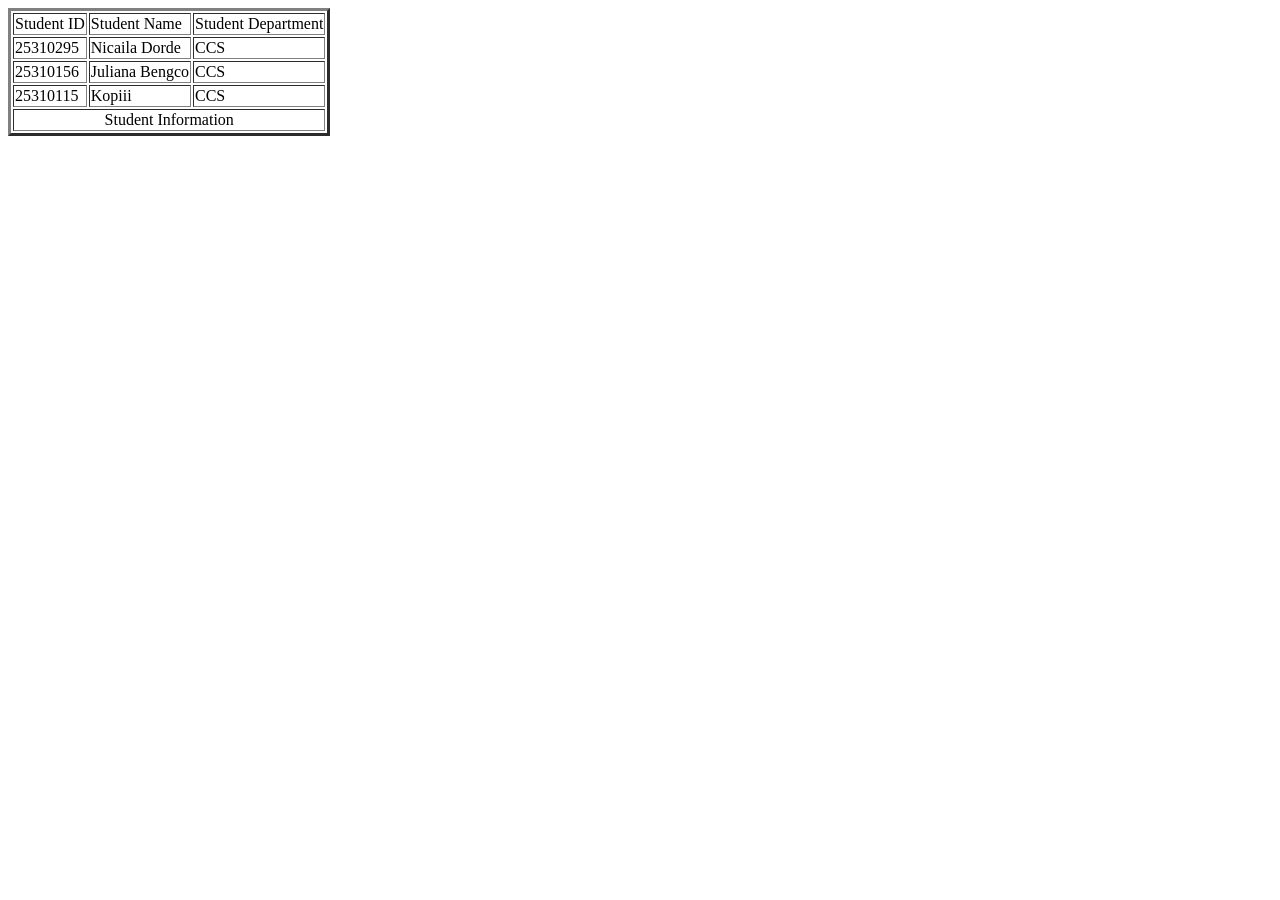
<file: index.html>
<!DOCTYPE html>
<html lang="en">
<head>
    <meta charset="UTF-8">
    <meta name="viewport" content="width=device-width, initial-scale=1.0">
    <title>HOME</title>
</head>
<body>
    <!-- <h1>Welcome to My First Website</h1>
    <h2>Hello, World!</h2>
    <h3>This is a simple heading.</h3>
    <h4>This is a smaller heading.</h4>
    <h5>This is an even smaller heading.</h5>
    <h6>This is the smallest heading.</h6> 
<hr>
    <p>Lorem ipsum sit amet, consectetur adipiscing elit. Sed do eiusmod<br> <br> tempor incididunt ut labore et dolore magna aliqua. 
    </p>
<hr>
<h4>Unordered Fruits</h4>
<ul> 
    <li>MANGO</li>
    <li>GRAHAM</li>
    <li>ano tara</li>
</ul>

<h4>Ordered Fruits</h4>
<ol>
    <li>Guava</li>
    <li>Mangostene</li>
    <li>Dubai chewy chocho</li>
</ol>

<a href="about/about.html">Go to About Us</a>

<hr>
    <h1>Forms</h1>

    <br>

<label for="username">Username:</label>
<input type="text">
<br>
<label for="password">Password:</label>
<input type="password">

<br>
<button>Login</button>

<br>

<img src="https://tse3.mm.bing.net/th/id/OIP.Oxd6nlZWPSj3uBEWSpE_IwHaHa?pid=ImgDet&w=182&h=182&c=7&o=7&rm=3">
<img src="/photo/Fde.jpg">
<img src="/photo/bbba746881e78f20a6ed1d010b92e58a.jpg"> -->

<table border="3">
    <thead>
        <tr>
            <td>Student ID</td>
            <td>Student Name</td>
            <td>Student Department</td>
        </tr>

    </thead>

    <tbody>
        <tr>
            <td>25310295</td>
            <td> Nicaila Dorde </td>
            <td>CCS</td>
        </tr>

        <tr>
            <td>25310156</td>
            <td>Juliana Bengco</td>
            <td>CCS</td>
        </tr>

        <tr>
            <td>25310115</td>
            <td>Kopiii</td>
            <td>CCS</td>
        </tr>

    </tbody>

    <tfoot>
        <tr>
            <td colspan="3" align="center">Student Information</td>
        </tr>
    </tfoot>

</table>

</body>
</html>
</file>
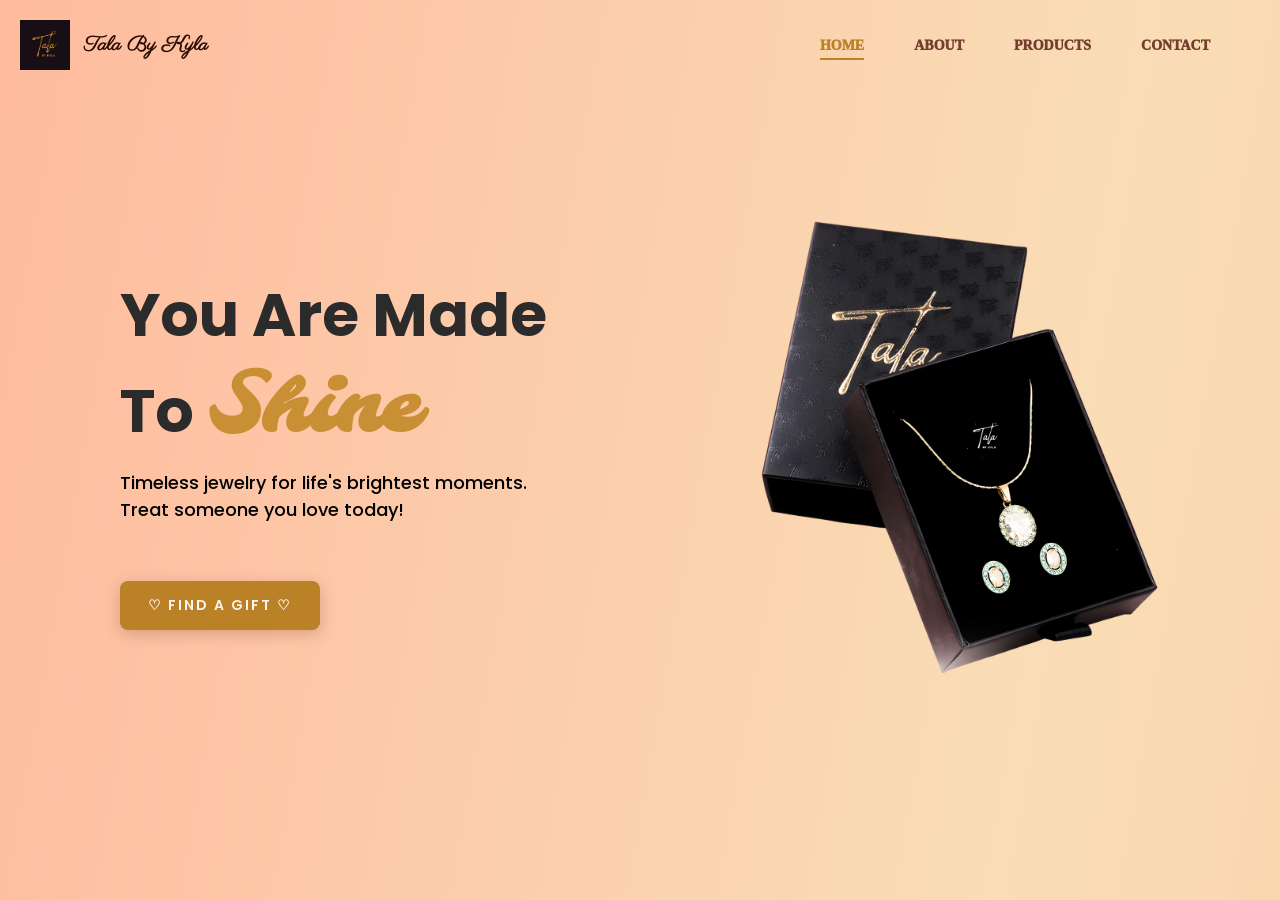
<file: GITHUB/MIDTERMS-EXAM/index.html>
<!DOCTYPE html>
<html lang="en">
<head>
    <meta charset="UTF-8">
    <meta name="viewport" content="width=device-width, initial-scale=1.0">
    <title>Tala By Kyla</title>
    
    <link rel="stylesheet" href="herosecDesign.css">

    <link rel="preconnect" href="https://fonts.googleapis.com">
    <link rel="preconnect" href="https://fonts.gstatic.com" crossorigin>
    <link href="https://fonts.googleapis.com/css2?family=Molle:ital@1&family=Parisienne&family=Poppins:ital,wght@0,100;0,200;0,300;0,400;0,500;0,600;0,700;0,800;0,900;1,100;1,200;1,300;1,400;1,500;1,600;1,700;1,800;1,900&display=swap" rel="stylesheet">

</head>
<body>
    <header>
        <div class="brandLogo">
            <img src="Brand Images/Tala By Kyla Logo.jpg" alt="Tala By Kyla Logo">
            <h3 class="brandName">Tala By Kyla</h3>
        </div>

        <div class="navigation">
            <ul id="nav-items">
                <li> <a href="#home" class="active">home</a> </li>
                <li> <a href="#about">about</a> </li>
                <li> <a href="#products">products</a> </li>
                <li> <a href="#contact">contact</a> </li>
            </ul>
        </div>
    </header>
    <div class="hero-section">
        <div class="hero-content">
            <h1>You Are Made</h1>
            <h1> To <span> Shine</span></h1>
            <p>Timeless jewelry for life's brightest moments. Treat someone you love today!</p>
            <button>♡ Find a Gift ♡</button>
        </div>

        <div class="card">
            <img src="Brand Images/Tala Product2.png" alt="Diana Birthstone Necklace">
        </div>
    </div>
</body>
</file>
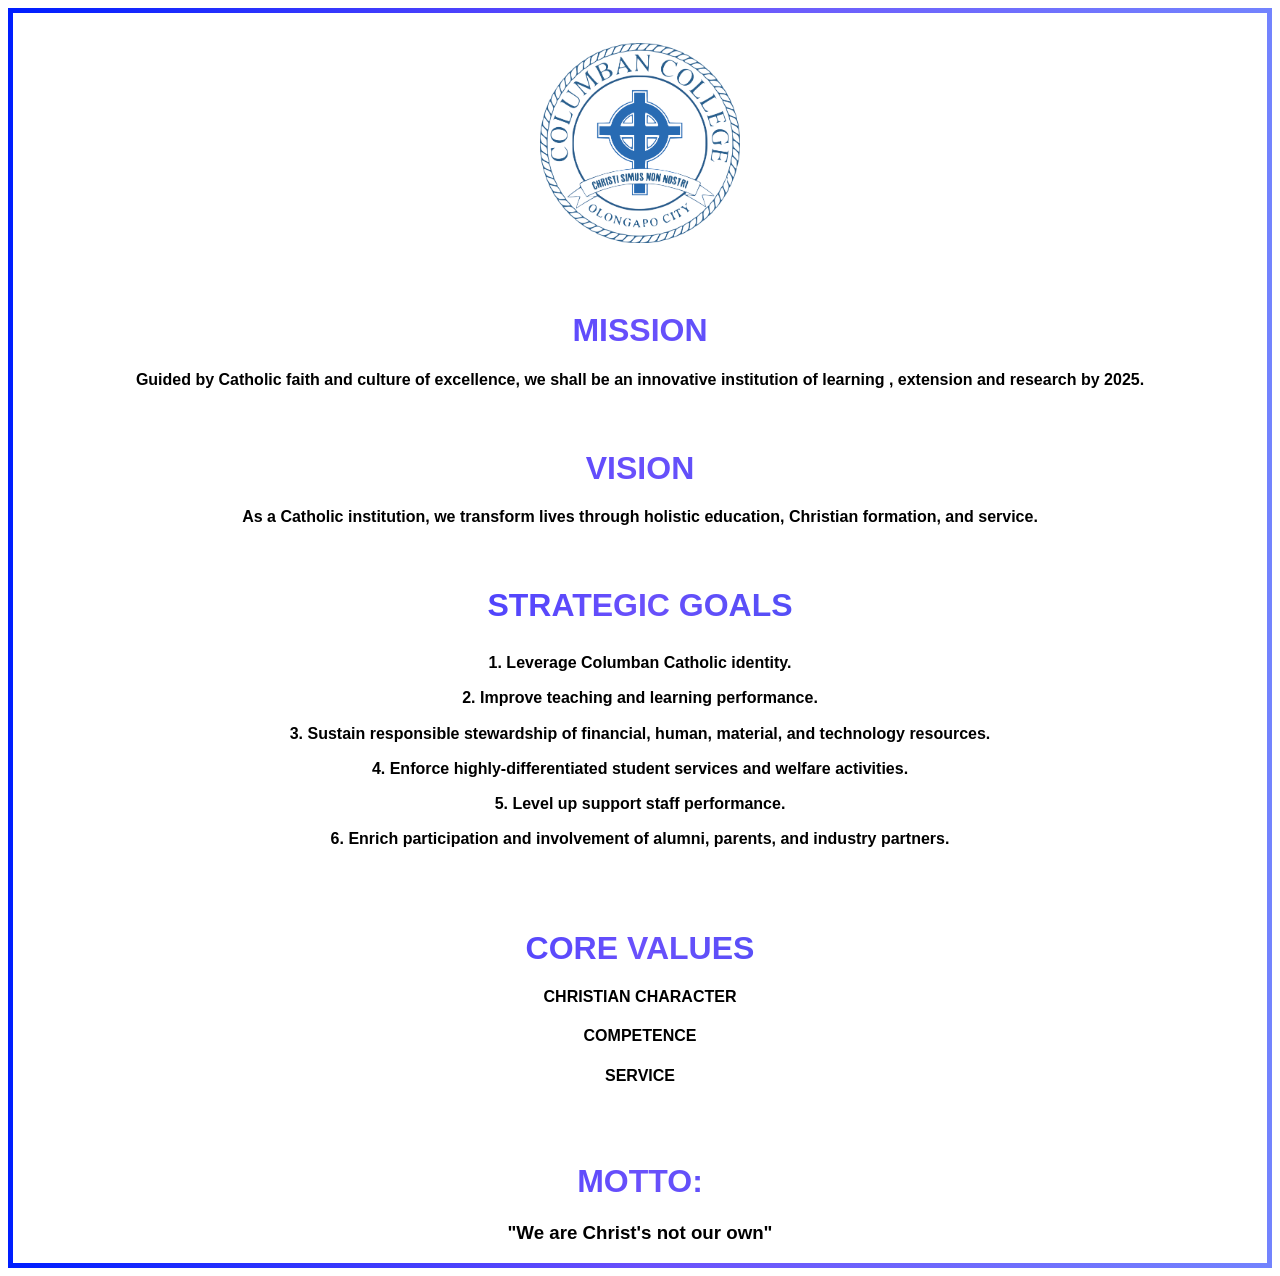
<file: PROJECTS/CCI - VMG (CSS)/VMG.html>
<!DOCTYPE html>
<html lang="en">
<head>
    <meta charset="UTF-8">
    <meta name="viewport" content="width=device-width, initial-scale=1.0">
    <title>CCI - VMG</title>
    <link rel="stylesheet" type="text/css" href="design.css">
</head>
<body>
    <div class="box">
        <div class="bilog">
        <img src="CCI - Logo/CCLOGOV.png"  width="200px" height="200px" class="logo">  
        </div>
<br>

<h1 >MISSION</h1>
<h4 >Guided by Catholic faith and culture of excellence, we shall be an innovative institution of learning , extension and research by 2025.</h4>
<br>

<h1 >VISION</h1>
<h4 >As a Catholic institution, we transform lives through holistic education, Christian formation, and service.</h4>
<br>

<h1> STRATEGIC GOALS</h1>
    <p >
    <strong>
    1. Leverage Columban Catholic identity.<br>
    2. Improve teaching and learning performance.<br>
    3. Sustain responsible stewardship of financial, human, material, and technology resources.<br>
    4. Enforce highly-differentiated student services and welfare activities.<br>
    5. Level up support staff performance.<br>
    6. Enrich participation and involvement of alumni, parents, and industry partners.</p>
    <br>
    <br>

<h1>CORE VALUES</h1>
    <h4>CHRISTIAN CHARACTER</h4>
    <h4>COMPETENCE</h4>
    <h4>SERVICE</h4>
<br>
<br>

<h1>MOTTO:</h1>
    <h3>"We are Christ's not our own"</h3>

</div>
    
</body>
</html>
</file>
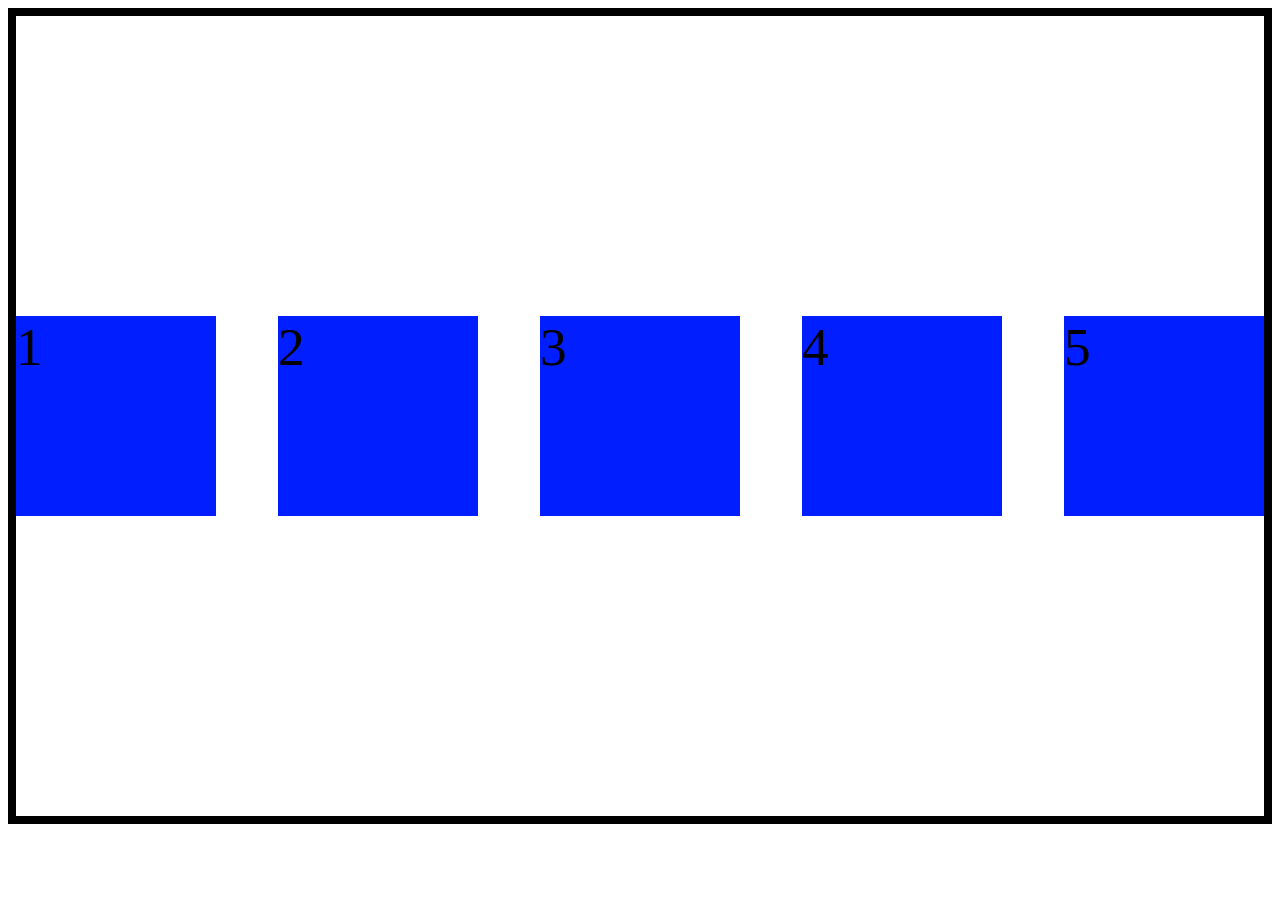
<file: PROJECTS/LEARNING/try.html>
<!DOCTYPE html>
<html lang="en">
<head>
    <meta charset="UTF-8">
    <meta name="viewport" content="width=device-width, initial-scale=1.0">
    <title>flexbox</title>
    <link rel="stylesheet" type="text/css" href="style.css">
</head>

<body>
    
<div class="bx">1</div>
<div class="bx">2</div>
<div class="bx">3</div>
<div class="bx">4</div>
<div class="bx">5</div>

</body>
</body>
</html>
</file>
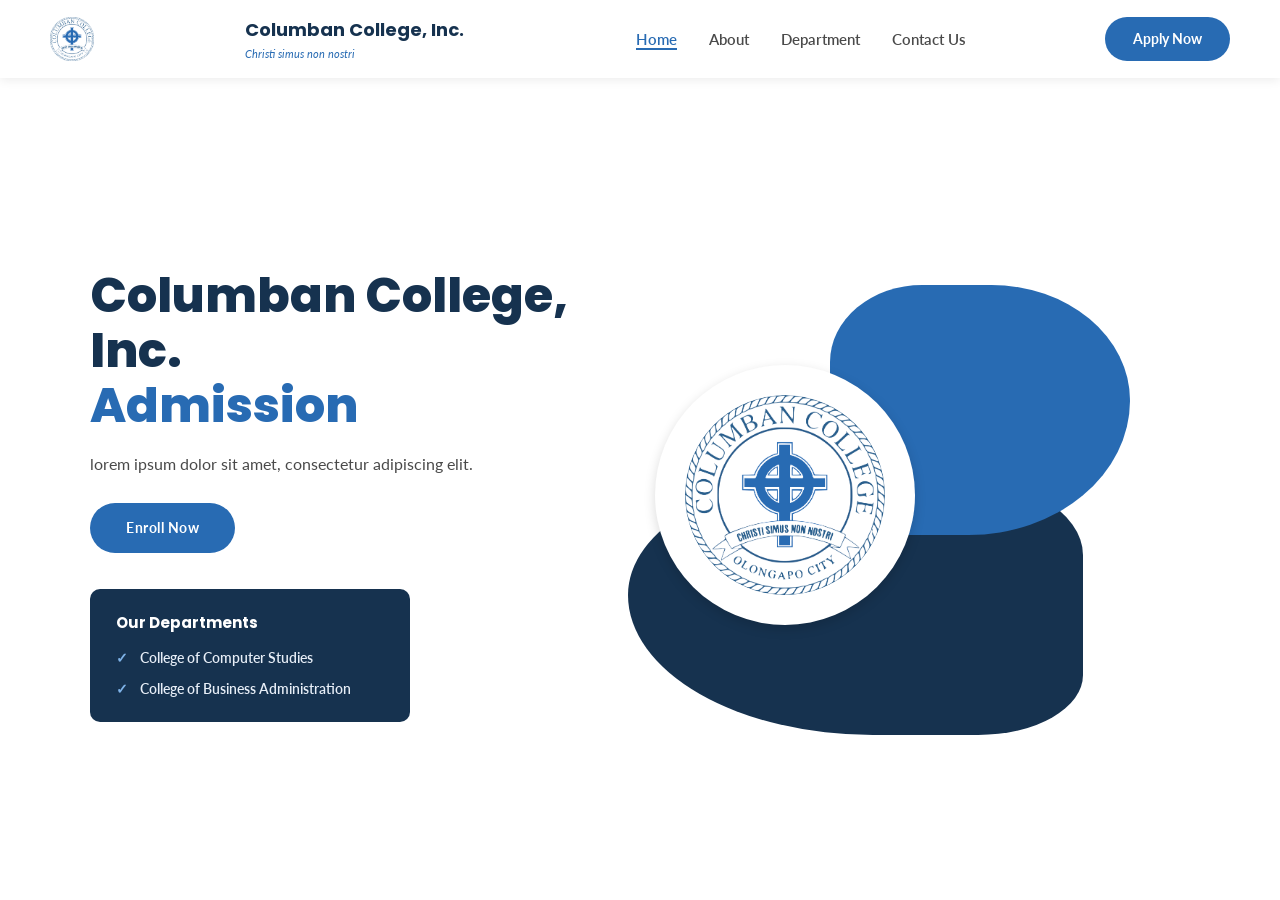
<file: PROJECTS/MIDTERM ACT1/web.html>
<!DOCTYPE html>
<html lang="en">
<head>
    <meta charset="UTF-8">
    <meta name="viewport" content="width=device-width, initial-scale=1.0">
    <title>Columban College, Inc.</title>
    
    <link rel="preconnect" href="https://fonts.googleapis.com">
    <link rel="preconnect" href="https://fonts.gstatic.com">
    <link href="https://fonts.googleapis.com/css2?family=Lato:wght@400;600;700&family=Poppins:wght@600;700;800&display=swap" rel="stylesheet">

    <link rel="stylesheet" href="designWeb.css">

</head>
<body>
    <header>
        <nav class="nav-bar">
            <div class="nav-left">
                <img class="nav-logo" src="CCLOGOV.png" alt="Columban College Logo">
            </div>

            <div class="nav-text">
                <span class="nav-title">Columban College, Inc.</span>
                <span class="nav-subtitle">Christi simus non nostri</span>
            </div>

            <nav class="nav-right">
                <ul class="nav-links">
                    <li> <a href="#home" class="active">Home</a> </li>
                    <li> <a href="#about">About</a></li>
                    <li> <a href="#department">Department</a> </li>
                    <li> <a href="#contact">Contact Us</a> </li>
                </ul>
            </nav>
    <a class="nav-btn" href="#home">Apply Now</a>
        </nav>
    </header>

    <section class="hero" id="home">
        <div class="hero-inner">
            <div class="hero-text">
                <h1 class = "hero-title">
                    <span class="line-dark">Columban College, Inc.</span>
                    <span class="line-accent">Admission</span>
                </h1>

                <p class="hero-desc">lorem ipsum dolor sit amet, consectetur adipiscing elit.</p>
                <a class="hero-btn" href="#home">Enroll Now</a>
                <div class="dept-box">
                    <p class="dept-box-title">Our Departments</p>
                    <ul class="dept-box-list">
                        <li>College of Computer Studies</li>
                        <li>College of Business Administration</li>
                    </ul>
                </div>
            </div>

            <div class="hero-visual">
                <div class="blob blob-dark"></div>
                <div class="blob blob-light"></div>
                <img class="hero-logo-big" src="CCLOGOV.png" alt="Columban College Logo">
            </div>
        </div>

    </section>
</file>
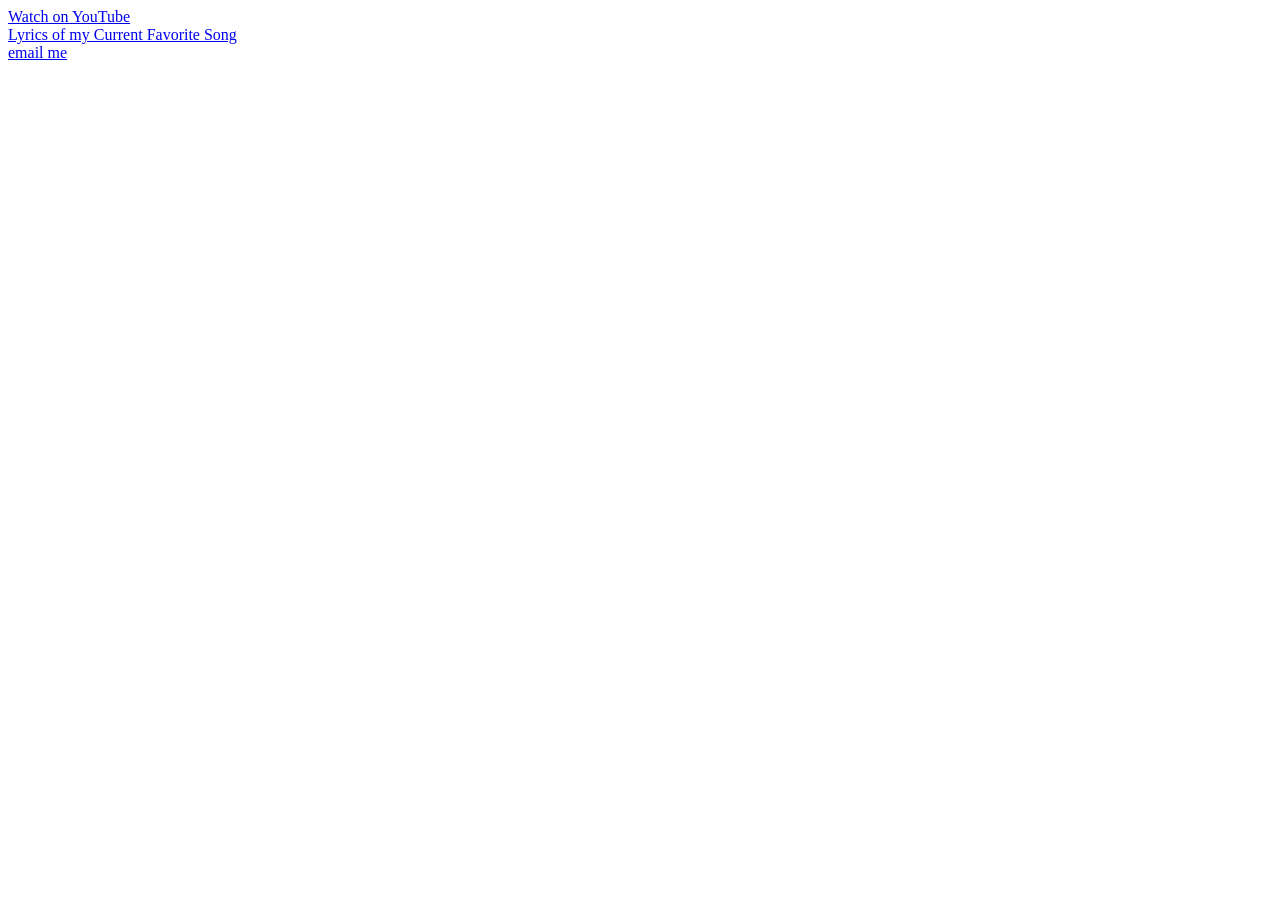
<file: PROJECTS/WEBSITENI SIO/sample.html>
<!DOCTYPE html>
<html lang="en">
<head>
    <meta charset="UTF-8">
    <meta name="viewport" content="width=device-width, initial-scale=1.0">
    <title>My Website</title>
</head>
<body>
     <a href="https://www.youtube.com/watch?v=HGTJBPNC-Gw&list=PLZPZq0r_RZOPP5Yjt6IqgytMRY5uLt4y3"
    target="_blank"
    title="Learning how to create a website with Brocode">
        Watch on YouTube
    </a>

    <br>

    <a href="sample1.html"> Lyrics of my Current Favorite Song</a>

    <br>

    <a href="mailto:saphjewel@gmail.com">
        email me
    </a>
</body>
</html>
</file>
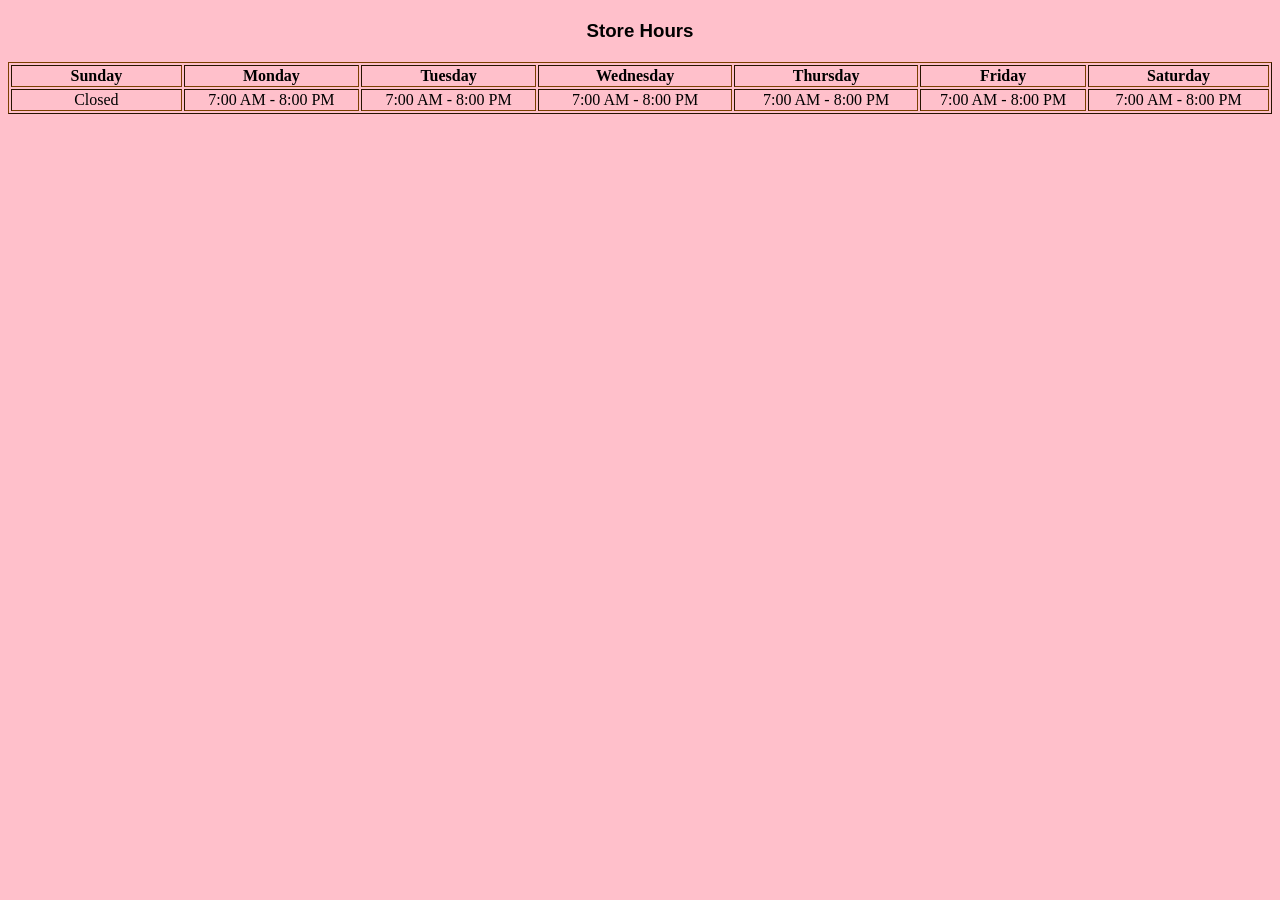
<file: PROJECTS/WEBSITENI SIO/sample3.html>
<!DOCTYPE html>
<html lang="en">
<head>
    <meta charset="UTF-8">
    <meta name="viewport" content="width=device-width, initial-scale=1.0">
    <title>Chae's Cafe</title>
    <link rel="icon" type="image/jpg" href="SAMPLE IMAGES/images.jpg">

    <link rel="stylesheet" href="sample3style.css">

</head>
<body>
    <h3> Store Hours</h3>
    <table border="1" style="border-color: #7B3F00;" class="store-hours">
        <tr> 
            <th>Sunday</th>
            <th>Monday</th>
            <th>Tuesday</th>
            <th>Wednesday</th>
            <th>Thursday</th>
            <th>Friday</th>
            <th>Saturday</th>
        </tr>
        <tr>
            <td>Closed</td>
            <td>7:00 AM - 8:00 PM</td>
            <td>7:00 AM - 8:00 PM</td>
            <td>7:00 AM - 8:00 PM</td>
            <td>7:00 AM - 8:00 PM</td>
            <td>7:00 AM - 8:00 PM</td>
            <td>7:00 AM - 8:00 PM</td>
        </tr>
    </table>
    
</body>
</html>
</file>
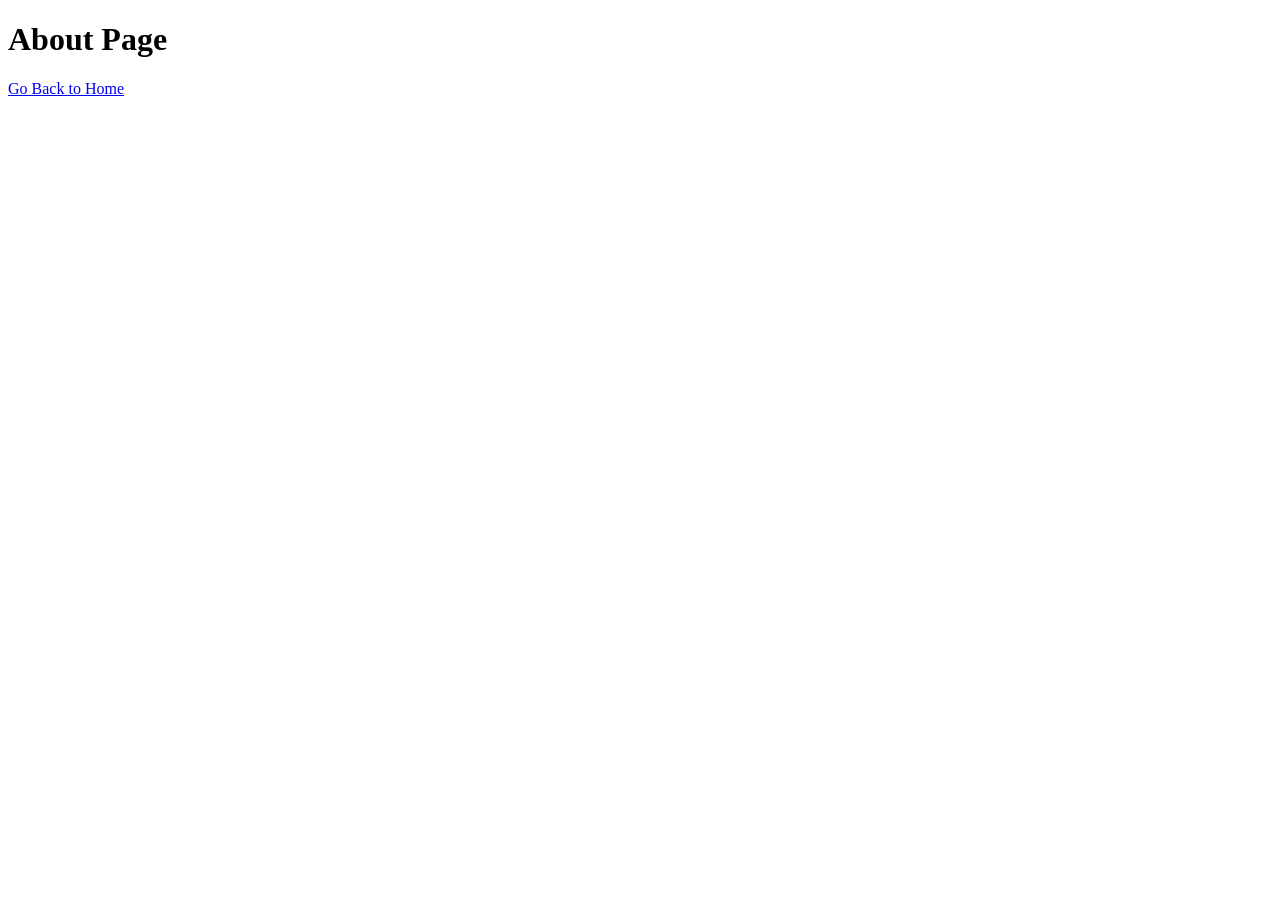
<file: PROJECTS/DORDE-HTML/about/about.html>
<!DOCTYPE html>
<html lang="en">
<head>
    <meta charset="UTF-8">
    <meta name="viewport" content="width=device-width, initial-scale=1.0">
    <title>ABOUT US</title>
</head>
<body>
    <h1>About Page</h1>
    <a href="../index.html">Go Back to Home</a>



</body>
</html>
</file>
<file: GITHUB/MIDTERMS-EXAM/herosecDesign.css>
* {
    margin: 0;
    padding: 0;
    box-sizing: border-box;
}

body {
    min-height: 100vh;
    background: linear-gradient(
        100deg,
        #ffbb9e,
        #f9ddb6,
        #ffc29b,
        #ffd0bc,
        #f9ddb6,
        #ffc29b
    );
    background-size: 400% 400%;
    animation: gradientAnimation 12s ease infinite;
}

@keyframes gradientAnimation {
    0% {
        background-position: 0% 50%;
    }
    50% {
        background-position: 100% 50%;
    }
    100% {
        background-position: 0% 50%;
    }
}

header {
    width: 100%;
    position: fixed;
    top: 10px;
    left: 0px;
    display: flex;
    align-items: center;          
    justify-content: space-between;
    padding: 10px 20px;
}


.brandLogo {
    display: flex;               
    align-items: center;          
    gap: 14px;                    
}

.brandLogo img {
    width: 50px;
    height: auto;
    display: block;
}

.brandName {                      
    font-family: 'Parisienne', cursive;
    font-size: 20px;
    color: #290b00;
    font-weight: 1500;
}

#nav-items {
    display: flex;
    align-items: center;
    list-style: none;
}

#nav-items a {
    position: relative;        
    display: inline-block;     
    font-family: 'Georgia', serif;
    font-size: 14px;
    font-weight: 1000;
    margin-right: 50px;
    text-transform: uppercase;
    color: #753d2f;
    text-decoration: none;
    transition: color 0.3s ease;
}

#nav-items a:after {
    content: "";
    position: absolute;
    width: 0;
    height: 2px;
    left: 0;
    bottom: -6px;
    background: #ba8126;
    transition: width 0.3s ease;
}   

#nav-items a:hover:after {
    width: 100%;
}

#nav-items a:hover {
    color: #ba8126;
}

/* Active link text color on load */
#nav-items a.active {
    color: #ba8126;
}

/* Active link underline visible on load */
#nav-items a.active:after {
    width: 100%;
}

.hero-section {
    display: flex;
    width: 100%;
    height: 100vh;
    align-items: center;
    justify-content: space-between;
    padding: 0px 100px;
    justify-content: space-around;
}

.hero-section h1 {
    font-size: 60px;
    font-weight: 700;
    width: 600px;
    font-family: 'Poppins', serif;
    color: rgb(43, 43, 43);
}

span {
    font-family: "Molle", cursive;
    color: #c98f34;
    font-size: 80px;
    font-weight: 800;
}

.hero-section p{
    font-family:'Poppins';
    font-weight: 500;
    font-size: 18px;
    width: 450px;
    padding: 10px 0px; 
}

.hero-section button {
    text-transform: uppercase;
    font-family: 'Poppins', sans-serif;
    font-weight: 600;
    font-size: 14px;
    letter-spacing: 2px;
    background-color: #ba8126;
    color: #FAF4EE;
    padding: 14px 28px;
    border: none;
    border-radius: 8px;
    margin-top: 3rem;
    cursor:pointer;
    box-shadow: 0 4px 15px rgba(131, 67, 51, 0.3);
    transition: all 0.3s ease;
}

.hero-section button:hover {
    background-color: #c98f34;
    transform: translateY(-2px);
    box-shadow: 0 6px 20px rgba(207, 95, 47, 0.4);
}

.hero-section img{
    width: 400px;        /* Set your desired width */
    max-width: 100%;     /* Prevents it from overflowing on smaller screens */
    height: auto;        /* Keeps original aspect ratio */
    border-radius: 12px;
}
</file>
<file: PROJECTS/CCI - VMG (CSS)/design.css>
h1 {
    text-align: center;
    font-family: "Arial Black", Gadget, sans-serif;
    background: linear-gradient(to right, #001eff, #5a3efbe7, #1248e9);
    -webkit-background-clip: text;
    color: transparent;
}   
h3 {
    text-align: center;
    font-family: Arial, Helvetica, sans-serif;
}
h4 {
    text-align: center;
    font-family: Arial, Helvetica, sans-serif;
}
p{
    text-align: center;
    font-family: Arial, Helvetica, sans-serif;
    line-height: 2.2;
}

.box{
    border-width: 5px;
    border-style: solid;
    border-image: linear-gradient(to right, #001eff, #5a3efbe7, #7383fe) 1;

}

.logo {
  display: block;       
  margin-left: auto;   
  margin-right: auto;
  padding: 30px;
}
</file>
<file: PROJECTS/LEARNING/style.css>
.bx{
    height: 200px;
    width: 200px;
    background-color: #001eff;
    font-size: 40pt;
}
body {
    min-height: 800px;
    border: 8px solid #000000;
    display: flex;
    justify-content: space-between;
    align-items: center;
}
</file>
<file: PROJECTS/MIDTERM ACT1/designWeb.css>
* {
    margin: 0;
    padding: 0;
    box-sizing: border-box;
}

body {
    font-family: 'Lato', sans-serif;
    background-color: #f5f5f5;
    color: #2b2b2b;
    line-height: 1.6;
}

h1, h2 {
  font-family: "Poppins", Arial, sans-serif;
}

a {
  text-decoration: none;
  color: inherit;
}

.nav-bar {
    display: flex;
    justify-content: space-between;
    align-items: center;
    background-color: #ffffff;
    
    padding: 16px 50px;
    position: fixed;
    top: 0;
    left: 0;
    width: 100%;
    z-index: 10;

    box-shadow: 0 2px 10px rgba(0, 0, 0, 0.08);
}

.nav-left {
    display: flex;
    align-items: center;
}

.nav-logo {
    height: 44px;
    margin-right: 12px;
}

.nav-text {
    display: flex;
    flex-direction: column;
}

.nav-title {
    color: #16324f;
    font-size: 18px;
    font-weight: 700;
    font-family: "Poppins";
}

.nav-subtitle {
    color: #286bb3;
    font-size: 11px;
    font-style: italic;
}

.nav-links {
    display: flex;
    list-style: none;
}

.nav-links li {
    margin-left: 32px;
}

.nav-links a {
    color: #4a4a4a;
    font-size: 15px;
    font-weight: 600;
    border-bottom: 2px solid transparent;
}

.nav-links a.active {
    color: #286bb3;
    border-bottom: 2px solid #286bb3;
}

.nav-links a:hover {
    color: #286bb3;
    border-bottom: 2px solid #286bb3;
}

.nav-btn {
    background-color: #286bb3;
    color: #ffffff;
    font-weight: 700;
    font-size: 14px;
    padding: 11px 28px;
    border-radius: 30px;
}

.nav-btn:hover {
    background-color: #1d5590;
}

.hero {
    position: relative;
    min-height: 100vh;
    background: #ffffff;
    overflow: hidden;
    padding-top: 90px;
}

.hero-inner {
    position: relative;
    display: flex;
    align-items: center;
    justify-content: space-between;
    min-height: calc(100vh - 90px);
    max-width: 1200px;
    margin: 0 auto;
    padding: 30px 50px;
    flex-wrap: wrap;
}

.hero-text {
    flex: 1;
    min-width: 320px;
    padding-right: 30px;
}

.hero-title {
    display: flex;
    flex-direction: column;
    font-size: 48px;
    font-weight: 800;
    line-height: 1.15;
    margin-bottom: 18px;
}

.line-dark {
    color: #16324f;
}

.line-accent {
    color: #286bb3;
}

.hero-desc {
    font-size: 16px;
    color: #4a4a4a;
    max-width: 420px;
    margin-bottom: 26px;
}

.hero-btn {
    background-color: #286bb3;
    color: #ffffff;
    font-weight: 700;
    font-size: 14px;
    letter-spacing: 0.5px;
    padding: 14px 36px;
    display: inline-block;
    border-radius: 30px;
    margin-bottom: 36px;
}

.hero-btn:hover {
    background-color: #1d5590;
}

.dept-box {
    background-color: #16324f;
    max-width: 320px;
    padding: 22px 26px;
    border-radius: 10px;
}

.dept-box-title {
    color: white;
    font-family: Poppins;
    font-weight: 700;
    font-size: 15px;
    margin-bottom: 12px
}

.dept-box-list {
    list-style: none;
}

.dept-box-list li {
    position: relative;
    color: #e7eef7;
    font-size: 14px;
    font-weight: 600;
    padding-left: 24px;
    margin-bottom:8px;
}

.dept-box-list li:last-child {
  margin-bottom: 0;
}

.dept-box-list li:before {
    content: "✓";
    position: absolute;
    left: 0;
    color: #7fb3e8;
    font-weight: 700;

}

.hero-visual {
    position: relative;
    flex: 1;
    min-width: 300px;
    height: 460px;
    display: flex;
    align-items: center;
}

.blob {
    position: absolute;
    filter:drop-shadow(2px)
}

.blob-dark {
  width: 85%;
  height: 260px;
  left: -5%;
  bottom: -10px;
  background-color: #16324f;
  border-radius: 60% 40% 30% 70%;
}

.blob-light {
  width: 300px;
  height: 250px;
  top: 20px;
  right: 60px;
  background-color: #286bb3;
  border-radius: 40% 60% 70% 30%;
}

.hero-logo-big {
  position: relative;
  z-index: 2;
  width: 260px;
  height: 260px;
  object-fit: contain;
  background-color: #ffffff;
  border-radius: 50%;
  padding: 30px;
  box-shadow: 0 4px 12px rgba(0, 0, 0, 0.15);
}
</file>
<file: PROJECTS/WEBSITENI SIO/sample3style.css>
* {
    background-color: #FFC0CB;
}

tr {
    text-align: center;
    margin: 20px;
}

th {
    width: 1000px;
    margin: 20px;
}

h3 {
    text-align: center;
    margin: 20px;
    font-family: 'Arial', sans-serif;
    font-weight:bold;
}
</file>
